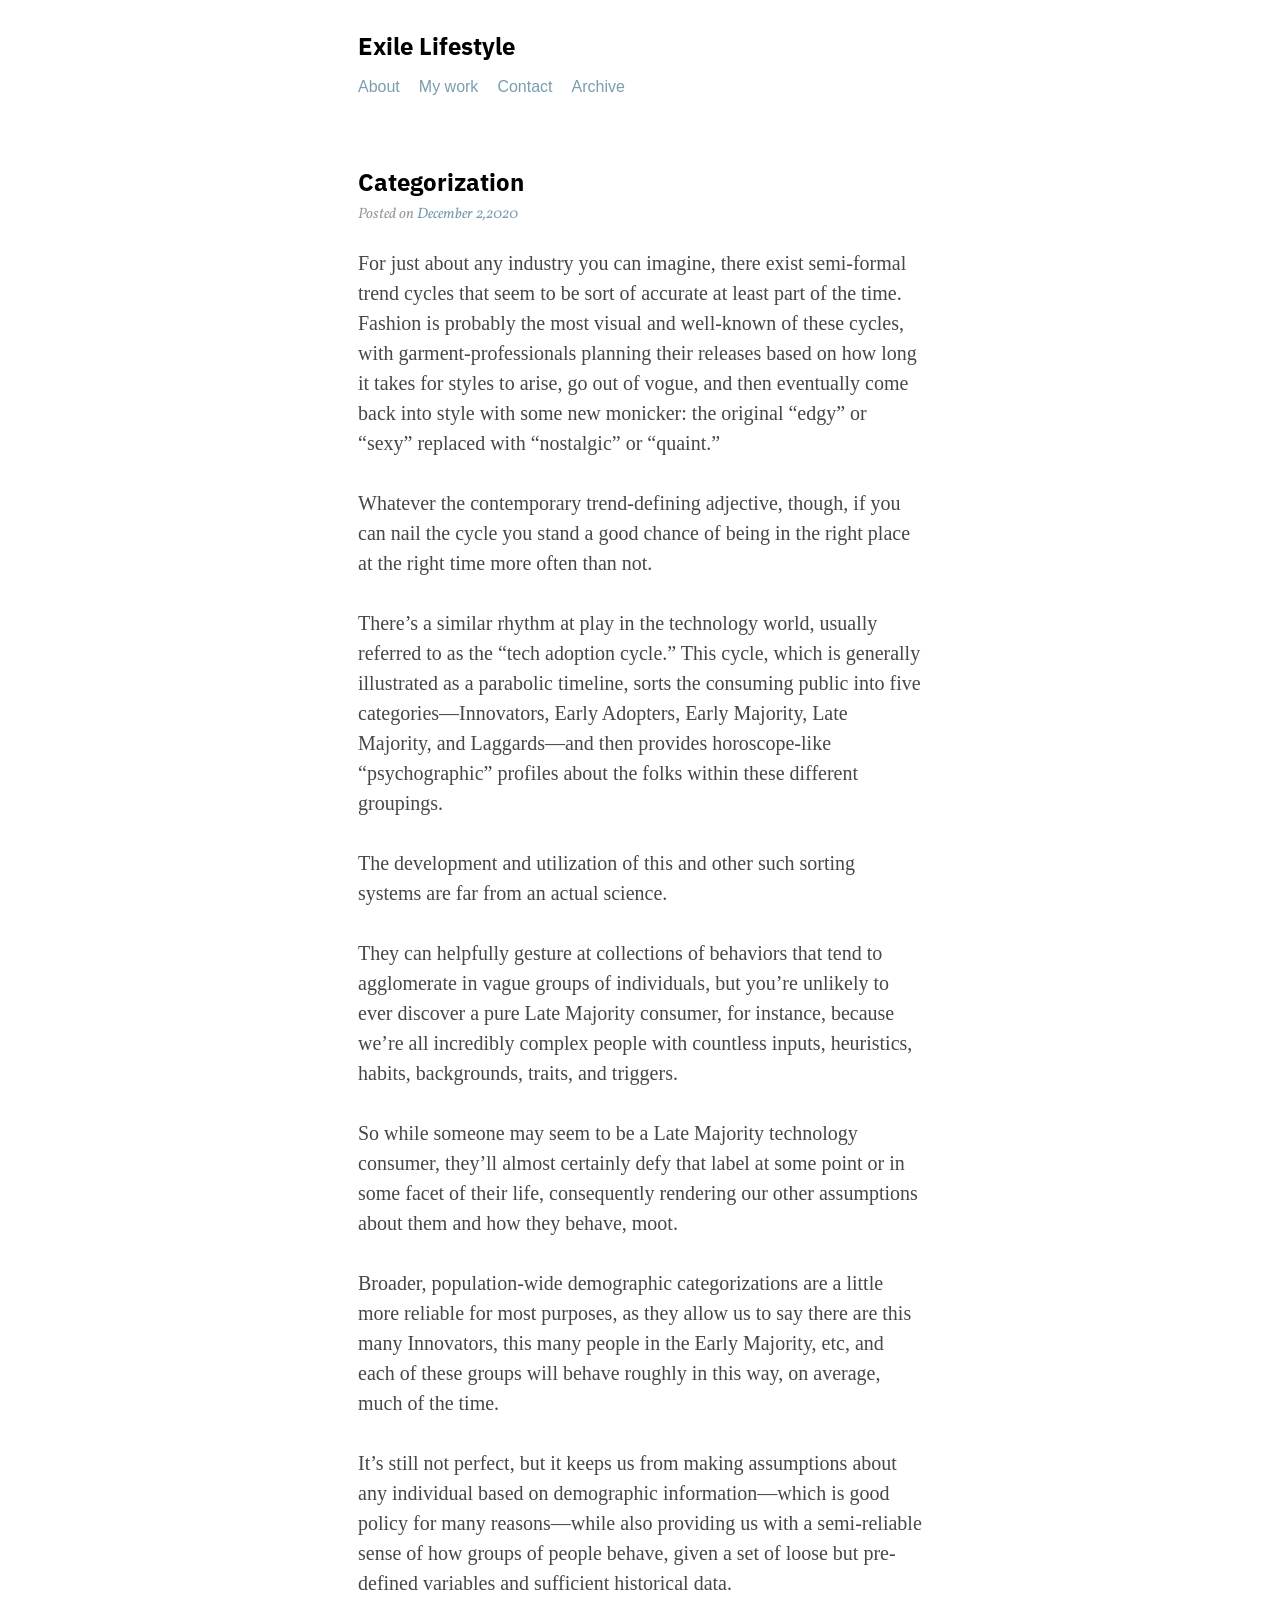
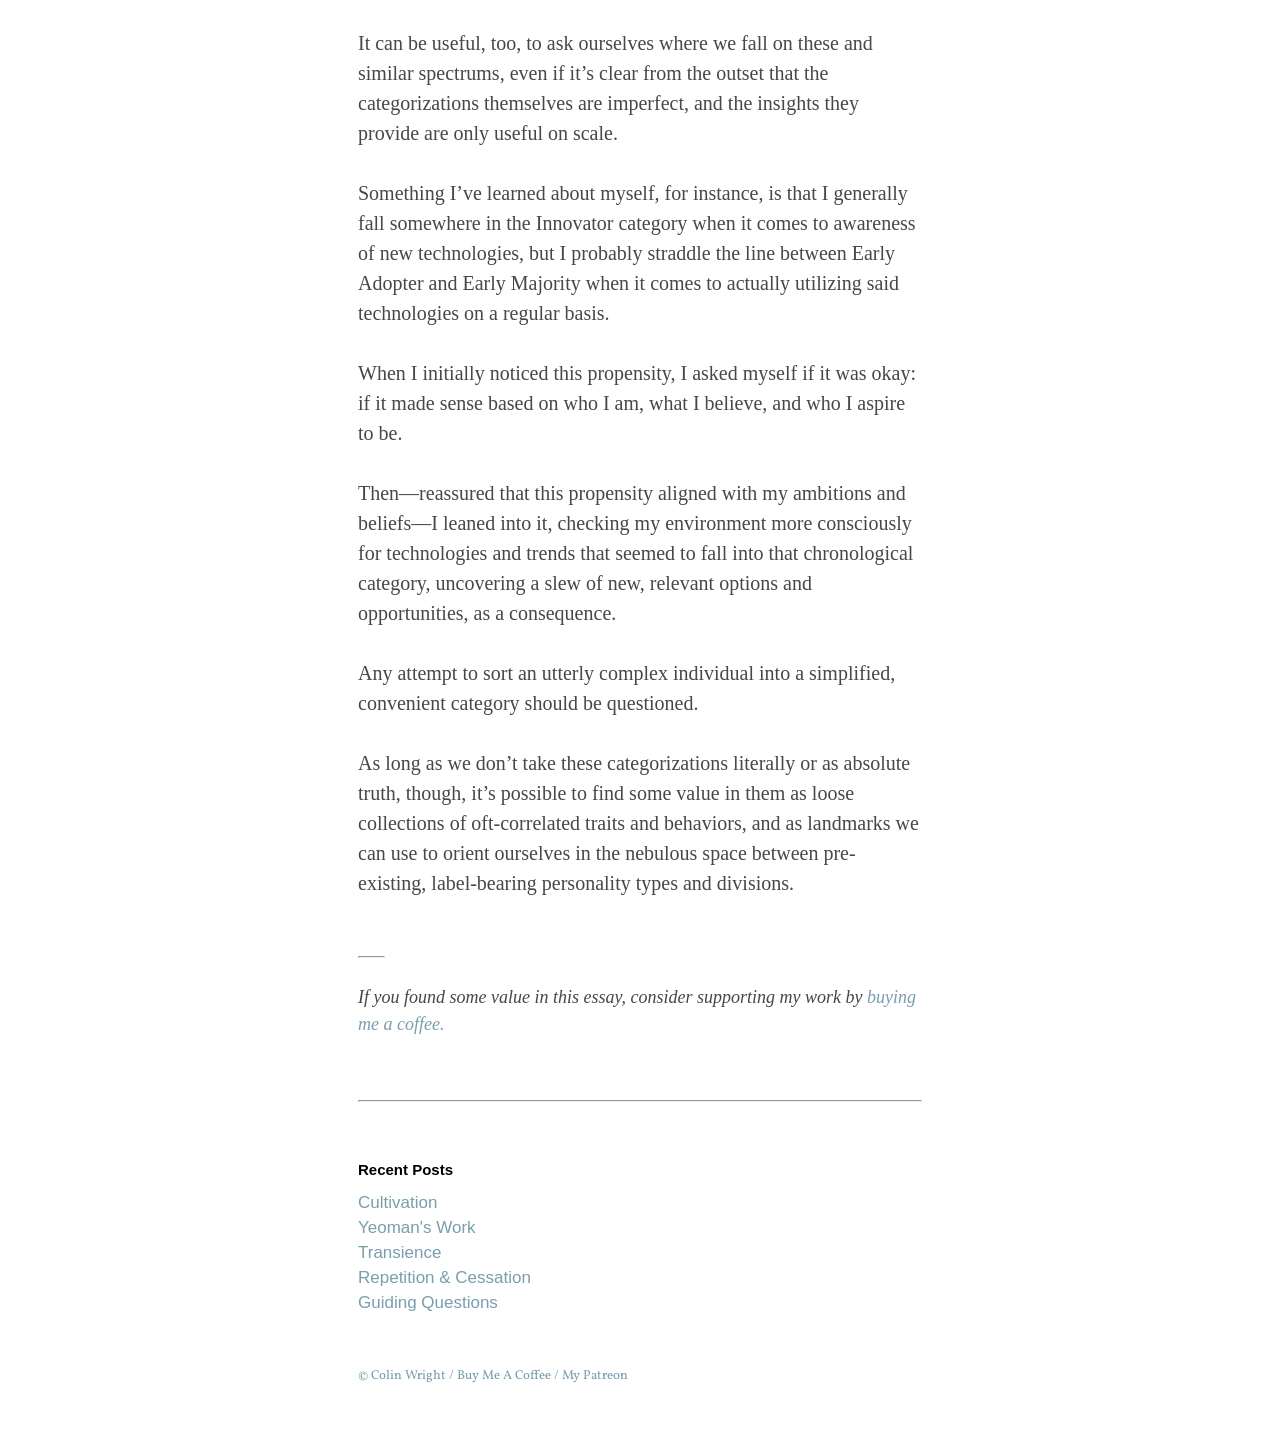
<file: stella.html>
<!DOCTYPE html>
<html lang="en">
<head>
    <meta charset="UTF-8">
    <meta name="viewport" content="width=device-width, initial-scale=1.0">
    <title>Document</title>
    <link rel="stylesheet" href="style1.css">
    <link rel="preconnect" href="https://fonts.googleapis.com">
<link rel="preconnect" href="https://fonts.gstatic.com" crossorigin>
<link href="https://fonts.googleapis.com/css2?family=IBM+Plex+Sans:ital,wght@0,100..700;1,100..700&display=swap" rel="stylesheet">
<link rel="preconnect" href="https://fonts.googleapis.com">
<link rel="preconnect" href="https://fonts.gstatic.com" crossorigin>
<link href="https://fonts.googleapis.com/css2?family=Vollkorn:ital,wght@0,400..900;1,400..900&display=swap" rel="stylesheet">
</head>
<body>
    <div id="container">
    <header>
        <h1 id="Exile_Lifestyle">
            Exile Lifestyle
        </h1>

        <a href="" class="header_links">About</a> 
        <a href="" class="header_links">My work</a>
        <a href="" class="header_links">Contact</a>
        <a href="" class="header_links">Archive</a>
    </header>

    <br><br><br>
    
    <h1 id="Categorization">
        Categorization
    </h1>

    <p id="p4">
        Posted on <span id="span1">December 2,2020</span>
    </p>

    <p id="p1">
        For just about any industry you can imagine, there exist semi-formal trend cycles that seem to be sort of accurate at least part of the time.
        <br>

        Fashion is probably the most visual and well-known of these cycles, with garment-professionals planning their releases based on how long it takes for styles to arise, go out of vogue, and then eventually come back into style with some new monicker: the original “edgy” or “sexy” replaced with “nostalgic” or “quaint.”
     <br><br>

        Whatever the contemporary trend-defining adjective, though, if you can nail the cycle you stand a good chance of being in the right place at the right time more often than not.
        <br><br>

        There’s a similar rhythm at play in the technology world, usually referred to as the “tech adoption cycle.” This cycle, which is generally illustrated as a parabolic timeline, sorts the consuming public into five categories—Innovators, Early Adopters, Early Majority, Late Majority, and Laggards—and then provides horoscope-like “psychographic” profiles about the folks within these different groupings.
        <br><br>

        The development and utilization of this and other such sorting systems are far from an actual science.
        <br><br>

        They can helpfully gesture at collections of behaviors that tend to agglomerate in vague groups of individuals, but you’re unlikely to ever discover a pure Late Majority consumer, for instance, because we’re all incredibly complex people with countless inputs, heuristics, habits, backgrounds, traits, and triggers.
        <br><br>

        So while someone may seem to be a Late Majority technology consumer, they’ll almost certainly defy that label at some point or in some facet of their life, consequently rendering our other assumptions about them and how they behave, moot.
        <br><br>

        Broader, population-wide demographic categorizations are a little more reliable for most purposes, as they allow us to say there are this many Innovators, this many people in the Early Majority, etc, and each of these groups will behave roughly in this way, on average, much of the time.
        <br><br>

        It’s still not perfect, but it keeps us from making assumptions about any individual based on demographic information—which is good policy for many reasons—while also providing us with a semi-reliable sense of how groups of people behave, given a set of loose but pre-defined variables and sufficient historical data.
        <br><br>

        It can be useful, too, to ask ourselves where we fall on these and similar spectrums, even if it’s clear from the outset that the categorizations themselves are imperfect, and the insights they provide are only useful on scale.
        <br><br>

        Something I’ve learned about myself, for instance, is that I generally fall somewhere in the Innovator category when it comes to awareness of new technologies, but I probably straddle the line between Early Adopter and Early Majority when it comes to actually utilizing said technologies on a regular basis.
        <br><br>

        When I initially noticed this propensity, I asked myself if it was okay: if it made sense based on who I am, what I believe, and who I aspire to be.
        <br><br>

        Then—reassured that this propensity aligned with my ambitions and beliefs—I leaned into it, checking my environment more consciously for technologies and trends that seemed to fall into that chronological category, uncovering a slew of new, relevant options and opportunities, as a consequence.
        <br><br>

        Any attempt to sort an utterly complex individual into a simplified, convenient category should be questioned.
        <br><br>

        As long as we don’t take these categorizations literally or as absolute truth, though, it’s possible to find some value in them as loose collections of oft-correlated traits and behaviors, and as landmarks we can use to orient ourselves in the nebulous space between pre-existing, label-bearing personality types and divisions.
        <br><br>
    </p>

    <hr id="hr">

    <br>

    <p id="p2">
        If you found some value in this essay, consider supporting my work by <span id="span2">buying me a coffee.</span>
    </p>

    <br><br>

    <hr>

    <br><br>

    <footer>
        <div>
            <p id="p3">
                Recent Posts
            </p>
            <div>
                <div class="Footer_divs"><a href="" class="Footer_links">Cultivation</a></div> 
                <div class="Footer_divs"><a href="" class="Footer_links">Yeoman's Work</a></div>
                <div class="Footer_divs"><a href="" class="Footer_links">Transience</a></div>
                <div class="Footer_divs"><a href="" class="Footer_links">Repetition & Cessation</a></div>
                <div class="Footer_divs"><a href="" class="Footer_links">Guiding Questions</a></div>
            </div>
        </div>
    
        <br><br>

        <div>
            <p id="p5">© Colin Wright / Buy Me A Coffee / My Patreon</p>
        </div>

        <br><br>
    </footer>
</div>
</body>
</html>
</file>
<file: style1.css>
#container {
    padding-left: 350px;
    padding-right: 350px;
}

a:link, a:visited, a:hover, a:active {
  text-decoration: none;
}



#Exile_Lifestyle {
    font-family: "IBM Plex Sans";
    font-size: 24px;
    font-style: normal;
    font-weight: 700;
    color: rgb(0, 0, 0);
    line-height: normal;
}

.header_links {
    font-family: "arial";
    font-size: 16px;
    font-style: normal;
    font-weight: 400;
    color: rgb(121, 158, 173);
    line-height: normal;
    margin-right: 15px;
}

.header_links:hover {
    color: rgb(77, 204, 255);
}

#span1:hover, #span2:hover {
    color: rgb(77, 204, 255);

}

#Categorization {
    font-family: "IBM Plex Sans";
    font-size: 24px;
    font-style: normal;
    font-weight: 700;
    color: rgb(0, 0, 0);
    line-height: normal;
    margin-bottom: -0.5em;
}

#p1 {
    font-family: "Times New Roman";
    font-size: 20px;
    font-style: normal;
    font-weight: 400;
    color: rgb(71, 71, 71);
    line-height: 30px;
}

#p2 {
    font-family: "Times New Roman";
    font-size: 18px;
    font-style: italic;
    font-weight: 400;
    color: rgb(71, 71, 71);
    line-height: 27px;
}

#p4 {
    font-family: "Vollkorn";
    font-size: 15px;
    font-style: italic;
    font-weight: 400;
    color: rgb(156, 156, 156);
    line-height: normal;
}

#span1 {
    font-family: "Vollkorn";
    font-size: 15px;
    font-style: italic;
    font-weight: 400;
    color: rgb(121, 158, 173);
    line-height: 27px;
}

#span2 {
    font-family: "Times New Roman";
    font-size: 18px;
    font-style: italic;
    font-weight: 400;
    color: rgb(121, 158, 173);
    line-height: normal;
}

#p3 {
    font-family: "arial";
    font-size: 15px;
    font-style: normal;
    font-weight: 700;
    color: rgb(0, 0, 0);
    line-height: normal;
}

#p5 {
    font-family: "Vollkorn";
    font-size: 13px;
    font-style: normal;
    font-weight: 400;
    color: rgb(121, 158, 173);
    line-height: normal;
}

.Footer_links{
    font-family: "arial";
    font-size: 17px;
    font-style: normal;
    font-weight: 400;
    color: rgb(121, 158, 173);
    line-height: normal;
}

.Footer_links:hover {
    color: rgb(77, 204, 255);
}

.Footer_divs {
    margin-bottom: 5px;
}

#hr {
    width: 25px;
    float: left;
}

header {
    margin-top: 30px;
}
</file>
